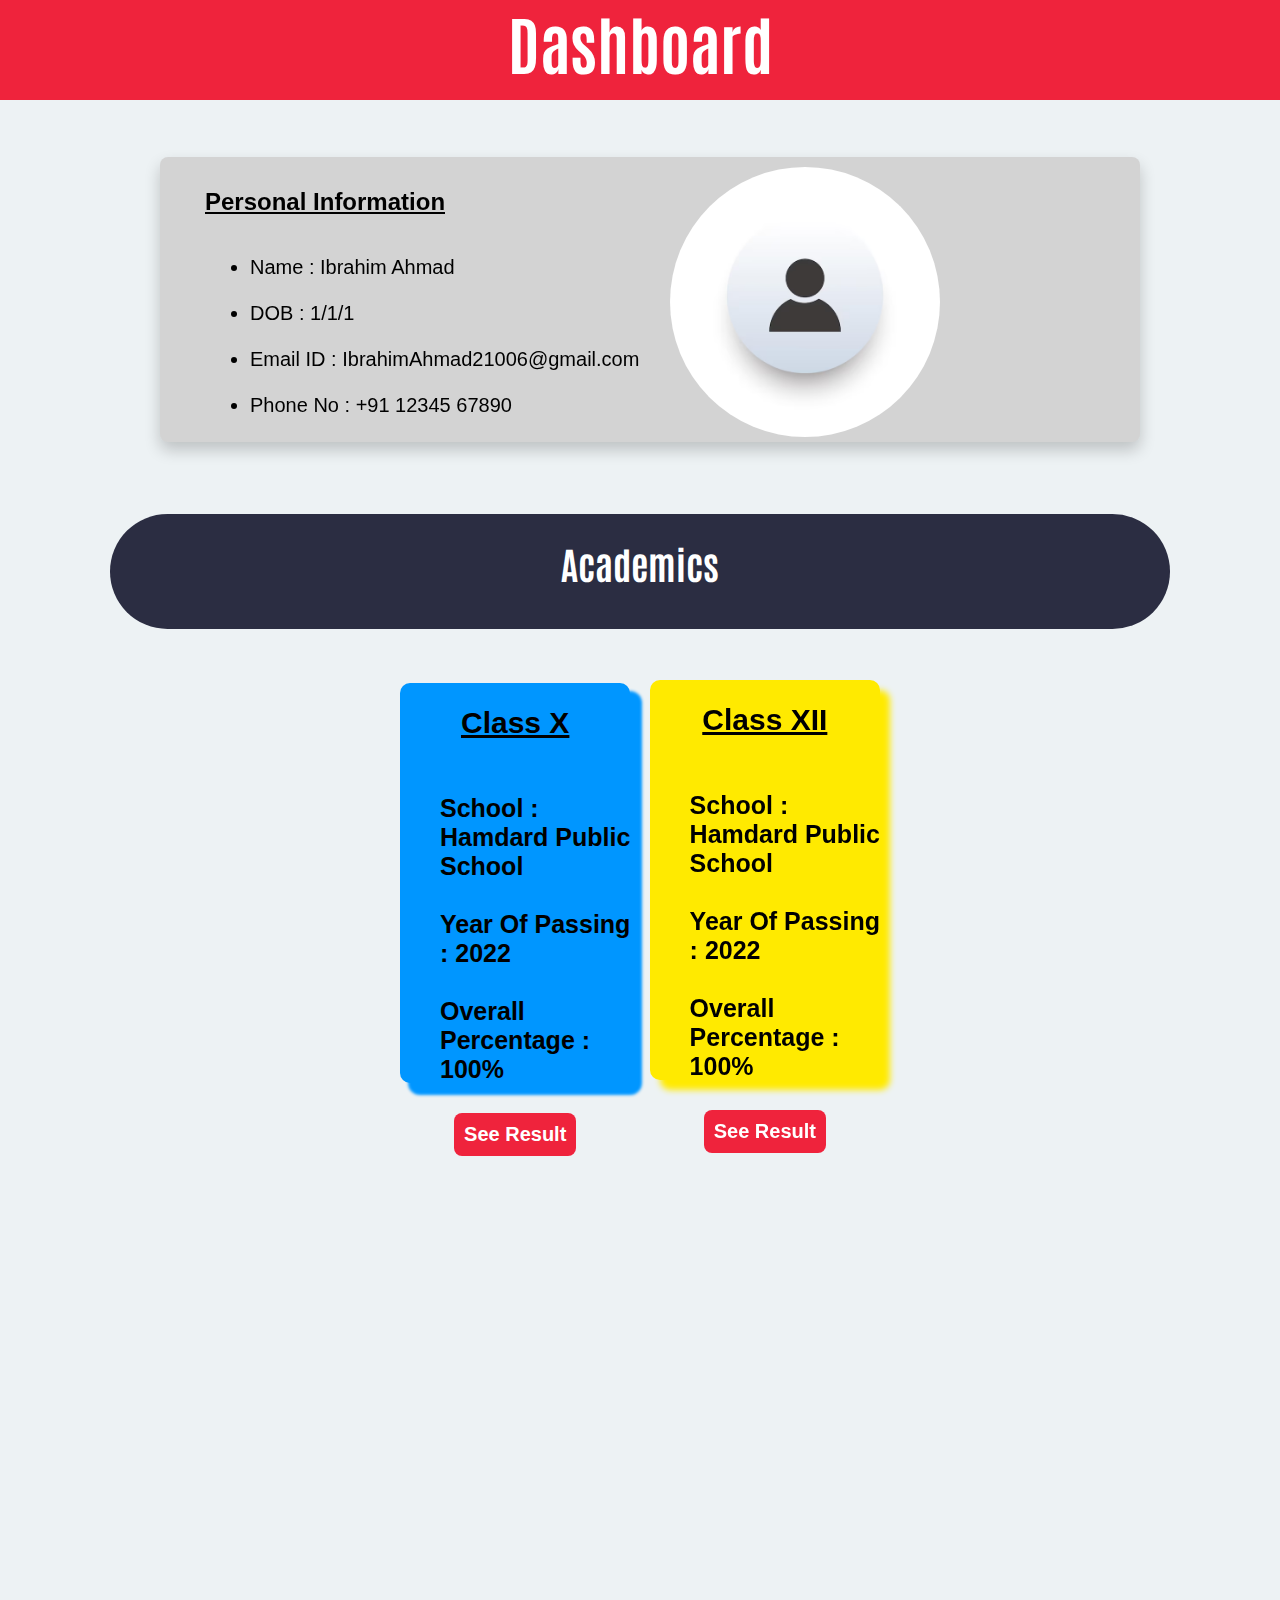
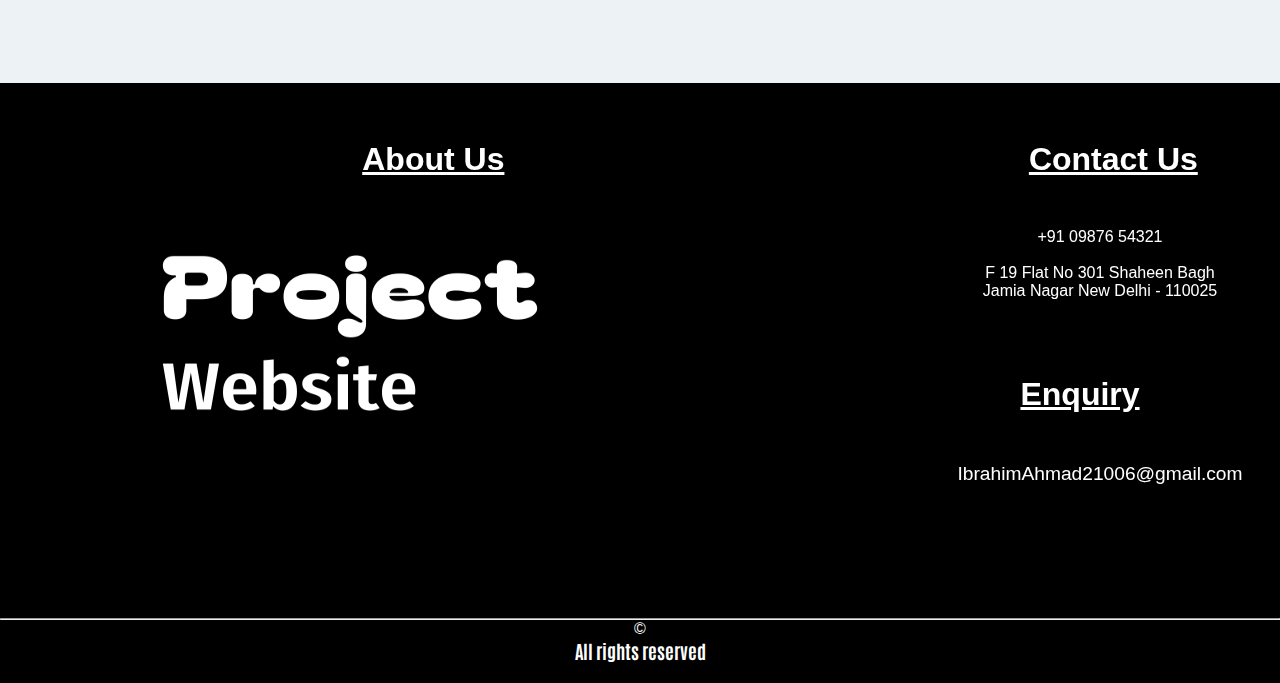
<file: website content/new_dashboard.html>
<!DOCTYPE html>
<html lang="en">
<head>
    <meta charset="UTF-8">
    <meta name="viewport" content="width=device-width, initial-scale=1.0">
    <link rel="stylesheet" href="new _dashboard.css">
    <link rel="icon" href="../main_project/boy.png">
    <title>New Dashboard</title>
    <!-- antonio font -->
    <link rel="preconnect" href="https://fonts.googleapis.com">
    <link rel="preconnect" href="https://fonts.gstatic.com" crossorigin>
    <link href="https://fonts.googleapis.com/css2?family=Antonio:wght@100..700&display=swap" rel="stylesheet">
    <!-- honk font -->
    <link rel="preconnect" href="https://fonts.googleapis.com">
    <link rel="preconnect" href="https://fonts.gstatic.com" crossorigin>
    <link href="https://fonts.googleapis.com/css2?family=Honk&display=swap" rel="stylesheet">
    <!-- foldit font -->
    <link rel="preconnect" href="https://fonts.googleapis.com">
    <link rel="preconnect" href="https://fonts.gstatic.com" crossorigin>
    <link href="https://fonts.googleapis.com/css2?family=Foldit:wght@100..900&display=swap" rel="stylesheet">

</head>
<body>
    <div id="main_head">
        <!-- heading -->
    <div id="heading">
        <header>
            <h1>Dashboard</h1>
        </header>
        <br><br>
        <div id="personal_info">
            <header>
                <h2 id="Personal_Information">
                    <img src="images/3d-user-login-verification-icon-human-symbol-mobile-ui-ux-app-icons_716564-372.avif" alt="User Profile" height="270px" width="270px" id="userimage">
                    <u>Personal Information </u>
                </h2> <br> <br>
                <div id="info_list">
                    <ul>
                        <li>Name : Ibrahim Ahmad</li> <br>
                        <li>DOB : 1/1/1</li> <br>
                        <li id="mail">Email ID : <a href="mailto:IbrahimAhmad21006@gmail.com" id="Email">IbrahimAhmad21006@gmail.com</a></li> <br>
                        <li> Phone No : +91 12345 67890 </li>
                    </ul>
                </div>
            </header>
        </div>
    </div>
    </div>
<br><br><br><br><br><br><br><br><br><br><br><br><br><br><br><br><br><br><br><br><br><br><br>
   
    <!-- Academics -->
    
    <div id="academic_info">
        <header> <h2>Academics</h2> </header> <br> <br>
    </div>
    <br><br><br>
    <div id="result"> 
        
        <div id="classx">
            <h3><u>Class X</u></h3> 
            <br><br><br>
            <ul class="result_preview">
                <li>School : Hamdard Public School</li> <br>
                <li>Year Of Passing : 2022</li> <br>
                <li>Overall Percentage : 100%</li> <br>
            </ul>
            <span class="check_result"><a href="images/sample.pdf" target="_blank" class="check_result" > See Result</a></span> 
            
        </div>
        <div id="classxii">
            <h3><u>Class XII</u></h3>
            <br><br><br>
            <ul class="result_preview">
                <li>School : Hamdard Public School</li> <br>
                <li>Year Of Passing : 2022</li> <br>
                <li>Overall Percentage : 100%</li> <br>
            </ul>
                <span class="check_result"><a href="images/sample.pdf" target="_blank" class="check_result" > See Result</a></span>  
        </div>
    </div>

    <!-- footer -->
    <div id="foot">
    <div id="footing">
        <footer>
        <span id="about_section">
            <img src="images/project-high-resolution-logo-white.png" alt="Project  Website" height="300px" width="500px" id="website_logo">
            <a href=""><h1><u>About Us</u></h1></a>
            
        </span>
        
        <span id="contact_us">
            <a href=""><h1><u>Contact Us</u></h1></a>
            <br>
            <ul>
                <li> +91 09876 54321 </li> <br>
                <li>F 19 Flat No 301 Shaheen Bagh <br> Jamia Nagar New Delhi - 110025</li>
            </ul>
        </span>
        <br><br>
        <span id="enquiry">
            <a href=""><h1><u>Enquiry</u></h1></a>
            <ul>
                <li> <a href="mailto:IbrahimAhmad21006@gmail.com">IbrahimAhmad21006@gmail.com</a></li> <br>
            </ul>
        </span>
        <br>
        <hr>
        <footer>
            <div id="copyright">
                &#169; <h3>All rights reserved</h3>
            </div>
        </footer>
        
        
    
    
</div>
</body>
</html>


    <!-- feedback section -->
        <!-- <h1 id="footer_heading">Please give your feedback!</h1>
        <br><br><br>
        <div id="main_footer">
            <h2>Feedback Form</h2> <br>
        vertical line --> 
        <!-- <hr id="vertical_line">
        <h4>Name : </h4>  <br>
        <input type="text" placeholder="Your Name" id="name" style="text-align: center; font-weight: bold;" maxlength="15" required autocomplete="off">
        <br><br>            
        <h4>Email Address : </h4><br>
         <input type="email" placeholder="Your Email" id="email" style="text-align: center;" required>
        <br><br>
         <label for="Rating"><h4>Rating</h4></label><br> 
                <select id="rating" name="rating" required>
                    <option value="">Select...</option>
                    <option value="1">1 - Poor</option>
                    <option value="2">2 - Fair</option>
                    <option value="3">3 - Good</option>
                    <option value="4">4 - Very Good</option>
                    <option value="5">5 - Excellent</option>
                </select>
                <br><br><br>
                <label for="Note : (Optional)"><h4>Note : (Optional)</h4></label> <br>
                <textarea name="Optional" id="comment" placeholder="Comment (Optional)" cols="50" rows="10"></textarea>
                <br>
                <span class="check_result" id="feedback_button"><a href="images/sample.pdf" target="_blank" class="check_result" > Submit Feedback</a></span>
            </div>    
    </footer>
    </div> --> 






<!-- <div id="academics">
            <br><br><br>
            <ul class="custom_list">
                <li id="classx"><h3>Class X</h3>
                    <ul>
                        <li>School : Hamdard Public School</li> <br>
                        <li>Year Of Passing : 2022</li> <br>
                        <li>Overall Percentage : 100%</li> <br>
                        <span class="check_result"><a href="images/sample.pdf" target="_blank"> See Result</a></span> 
                    </ul>
                </li>
                <br><br>
                <li id="classxii">
                    <h3>Class XII</h3>
                    <ul>
                        <li>School : Hamdard Public School</li> <br>
                        <li>Year Of Passing : 2022</li> <br>
                        <li>Overall Percentage : 100%</li> <br>
                        <span class="check_result"><a href="images/sample.pdf" target="_blank"> See Result</a></span> 
                    </ul>
                </li>
            </ul>
        </div> -->
        
        <!-- 2nd attempt -->
</file>
<file: website content/new _dashboard.css>
*{
    margin: 0px;
    font-family: helvetica;
}
body{
    background-color: #edf2f4;
}
h1,h2,h3,h4,h5,h6 {
    font-family:'antonio';
}

#heading{
    text-align: center;
    font-size: xx-large;
    background-color: #ef233c;
    color: white;
    height: 100px;
    margin: 0px;
}

#heading header h1{
    position: sticky;
    top: 0px;
}

#personal_info{
    background-color: lightgray;
    margin-left: 150px;
    margin-right: 150px;
    padding: 25px;
    position: relative;
    left: 10px;
    box-shadow: 0 8px 16px rgba(0, 0, 0, 0.2);
    border-radius: 8px;
}

#academic_info{
    font-family: 'antonio';
    font-size: 25px;
    background-color: #2b2d42;
    text-align: center;
    color: white;
    margin-left: 100px;
    margin-right: 120px;
    padding: 5px;
    padding-top: 25px;
    padding-bottom: 00px;
    height: 90px; 
    position: relative;
    left: 10px;
    box-shadow: 0  rgba(0, 0, 0, 0.2);
    border-radius: 98px;
}

#personal_info:hover{
    transform: scale(1.1);
    box-shadow: 0 8px 16px rgba(0, 0, 0, 0.2);
    transition-timing-function: ease-in-out;
    transition-delay: 90ms;
    font-size: 25px;

}

#Personal_Informatio:hover{
    font-size: 35px;
}

#userimage{
    border-radius: 50%;
    position: absolute;
    float: right;
    right: 200px;
    top:10px;
}


#personal_info header h2{
    float: left;
    overflow: auto;
    color: black;
    font-size: x-large;
    margin-left: 20px;
}

#info_list{
    color: black;
    overflow: auto;
    text-align: left;
    font-size: 20px;
    position: relative;
    left: 25px;
}

#Email{
    text-decoration: none;
    color: black;
}

#mail:hover{
        font-family: "Honk", system-ui;
        /* font-family: "Foldit", sans-serif; */
        /* font-family: roboto;     */
}

     

.check_result a{
    text-align: center;
    font-family:  Helvetica;
    font-size: 20px;
    display: inline-block;
    padding: 10px;
    background-color: #ef233c;
    text-decoration: none;
    font-weight: bold;
    color: white;
    border-radius: 8px;
}

.check_result:hover{
    transition: transform 0.09s ease-in-out;
    transform: scale(1.1);
    font-size: 25px; 
}

#result{   
    height: 1000px;
    margin-left: 400px;
    margin-right: 400px;  
}

#classx{
    border-radius: 10px;
    height: 400px;
    padding: 0px;
    width:48%;
    margin: 0px;
    text-align: center;
    background-color: #0096FF	;
    box-shadow: 10px 10px 3px 2px  #0096FF
}



#classx:hover{
    transform: scale(1.1);
    box-shadow: 0 8px 16px rgba(0, 0, 0, 0.2);
    transition-timing-function: ease-in-out;
    transition-delay: 90ms;
}

#classx h3{
    padding-top: 15px;
    font-size: 30px;
}

.result_preview{
    font-size: 25px;
    text-align: left;
    font-weight: 600;
    list-style: none; 
}

#classxii h3{
    padding-top: 15px;
    font-size: 30px;
}
#classxii:hover{
    transform: scale(1.1);
    box-shadow: 0 8px 16px rgba(0, 0, 0, 0.2);
    transition-timing-function: ease-in-out;
    transition-delay: 50ms;
}

#classxii{
    border-radius: 10px;
    height: 400px;
    padding: 0px;
    width:48%;
    margin: 0px;
    float: right;
    position: relative;
    /* bottom: 100px; */
    bottom: 403px;
    text-align: center;
    background-color: #FFEA00    ;
    box-shadow: 10px 10px 6px #FFEA00;
}

/* footer */

#foot{
    background-color: white;
}

#website_logo{
    float: left;
    padding: 100px;
}

#about_section a h1{
    display: inline-block;
    text-align: center;
    position: relative;
    right:420px;
    padding: 50px;
    color: white;
    text-decoration: none;
}



#contact_us{
    height: 500px;
    width: 500px;
    
}

#contact_us a h1{
    text-align: center;
    position: relative;
    display: inline-block;
    padding: 50px;
    color: white;
    text-decoration: none;
}

#contact_us ul {
    display: inline-block;
}


#contact_us ul li{
    font-family: helvetica;
    position: relative;
    left: 90px;
    list-style: none;
}

#enquiry{
    height: 300px;
    width: 500px;
    display: inline-block;
}

#enquiry a h1{
    text-align: center;
    position: relative;
    left: 90px;
    display: inline-block;
    padding: 50px;
    color: white;
    text-decoration: none;
}

#enquiry ul li{
    font-family: helvetica;
    position: relative;
    left: 90px;
    list-style: none;

}

#enquiry ul li a{
    text-decoration: none;
    color: white;
    font-size: larger;
}

#footer_heading{
    float: right;
    margin-right: 175px;
}
#footing{
    text-align: center;
    padding: 0px;
    margin:0px;
    background-color: black;
    color:white;
    height: 600px;
}

#vertical_line{
    rotate: 90deg;
    width: 600px;
    position:relative;
    right: 500px;
    top: 225px;
}

#main_footer{
    color: black;
    text-align: center;
    background-color: white;
    height: 625px;
    margin-right:100px ;
    margin-left: 1300px;
    padding-left: 80px;
    padding-right: 80px;
    border-radius: 18px;
}

#main_footer h2{
    padding: 10px;
    font-size: 39px;
}


#feedback_form{
    background-color: white;
    width: 33%;
    border: 1px white solid;
    color:black;
    text-align: left;
    border-radius: 18px;
}

#name{
    height: 25px;
    width: 200px;
    background-color: white !important;
    border-radius: 10px;
    position: relative;
    right: 70px;
    border: 2px #2b2d42 solid;
}

#email{
    
    height: 25px;
    width: 200px;
    position: relative;
    right: 70px;
    background-color: white !important;
    border-radius: 10px;
    border: 2px #2b2d42 solid;
}

#rating{
    height: 25px;
    width: 200px;
    position: relative;
    right: 70px;
    border-radius: 8px;
    border: 2px #2b2d42 solid;
}

#comments{
    border: 2px #2b2d42 solid;
}

#submit_feedback{
    text-decoration: none;
    background-color: #ef233c;
}

#feedback_button{
    height: 100px;
    width: 55px;
}

h4{
    text-align: left;
}
</file>
